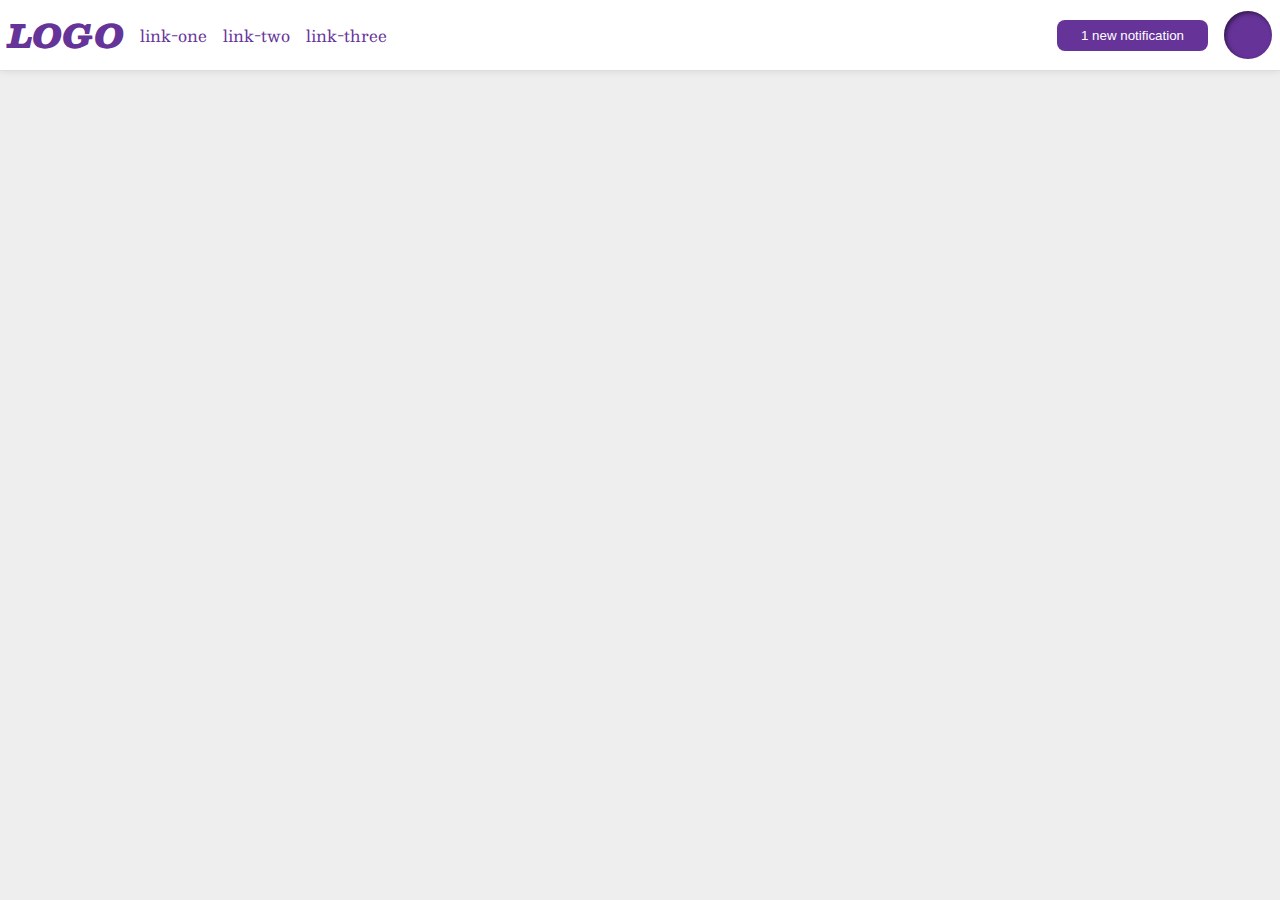
<file: flex/03-flex-header-2/index.html>
<!DOCTYPE html>
<html lang="en">
  <head>
    <meta charset="UTF-8">
    <meta http-equiv="X-UA-Compatible" content="IE=edge">
    <meta name="viewport" content="width=device-width, initial-scale=1.0">
    <title>Flex Header 2</title>
    <link rel="stylesheet" href="style.css">
  </head>
  <body>
    <div class="header">
      <div class="logo">
        LOGO
      </div>
      <div class="links">
        <ul>
          <li><a href="https://google.com">link-one</a></li>
          <li><a href="https://google.com">link-two</a></li>
          <li><a href="https://google.com">link-three</a></li>
        </ul>
      </div>
      <button class="notifications">
        1 new notification
      </button>
      <div class="profile-image"></div>
    </div>
  </body>
</html>
</file>
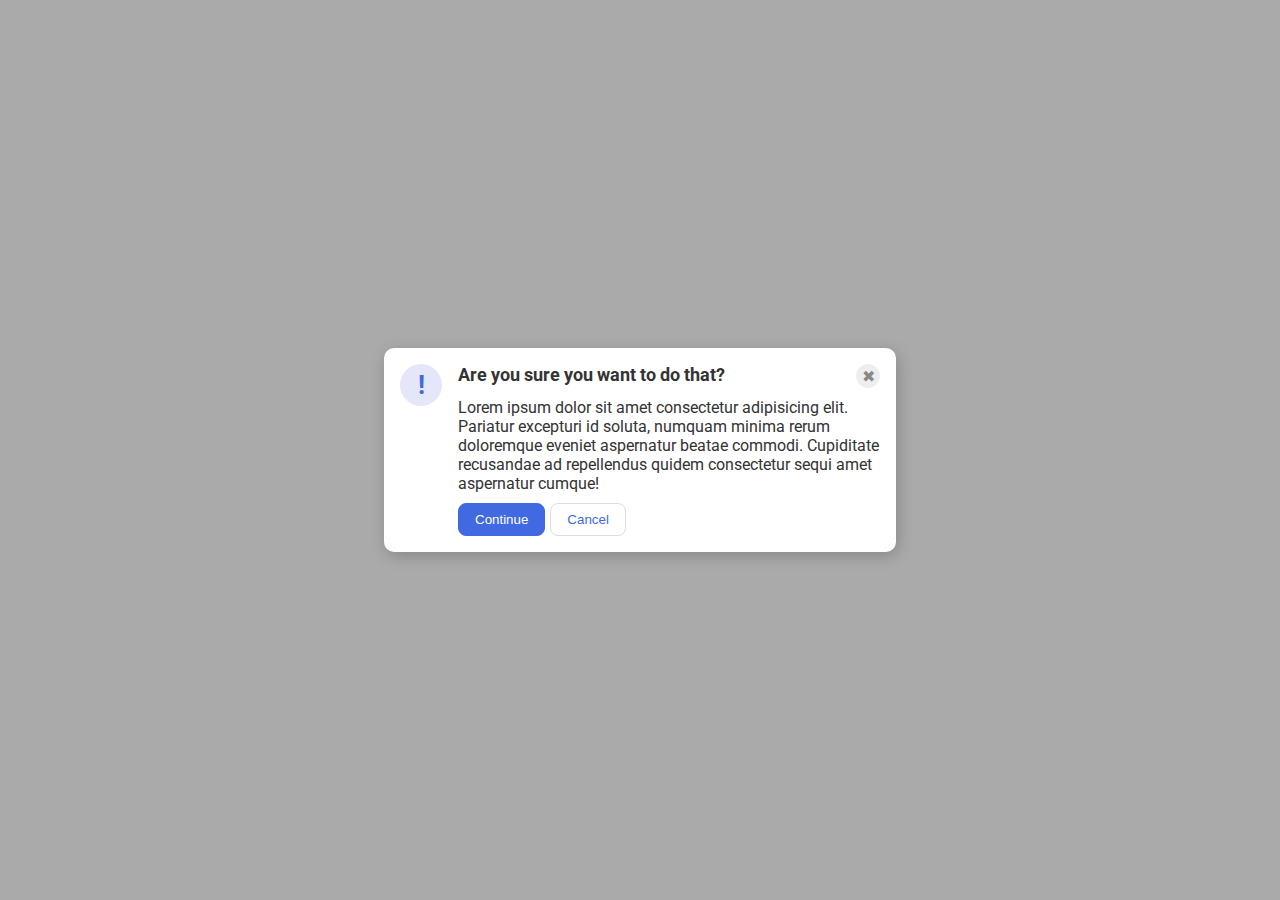
<file: flex/05-flex-modal/index.html>
<!DOCTYPE html>
<html lang="en">
  <head>
    <meta charset="UTF-8">
    <meta http-equiv="X-UA-Compatible" content="IE=edge">
    <meta name="viewport" content="width=device-width, initial-scale=1.0">
    <link rel="stylesheet" href="style.css">
    <title>Modal</title>
  </head>
  <body>
    <div class="modal">
      <div class="icon">!</div>
      <div class="right">
        <div class="row1">
          <div class="header">Are you sure you want to do that?</div>
          <button class="close-button">✖</button>
        </div>
        <div class="text">Lorem ipsum dolor sit amet consectetur adipisicing elit. Pariatur excepturi id soluta, numquam minima rerum doloremque eveniet aspernatur beatae commodi. Cupiditate recusandae ad repellendus quidem consectetur sequi amet aspernatur cumque!</div>
        <div class="row3">
          <button class="continue">Continue</button>
          <button class="cancel">Cancel</button>
        </div>
      </div>
    </div>
  </body>
</html>
</file>
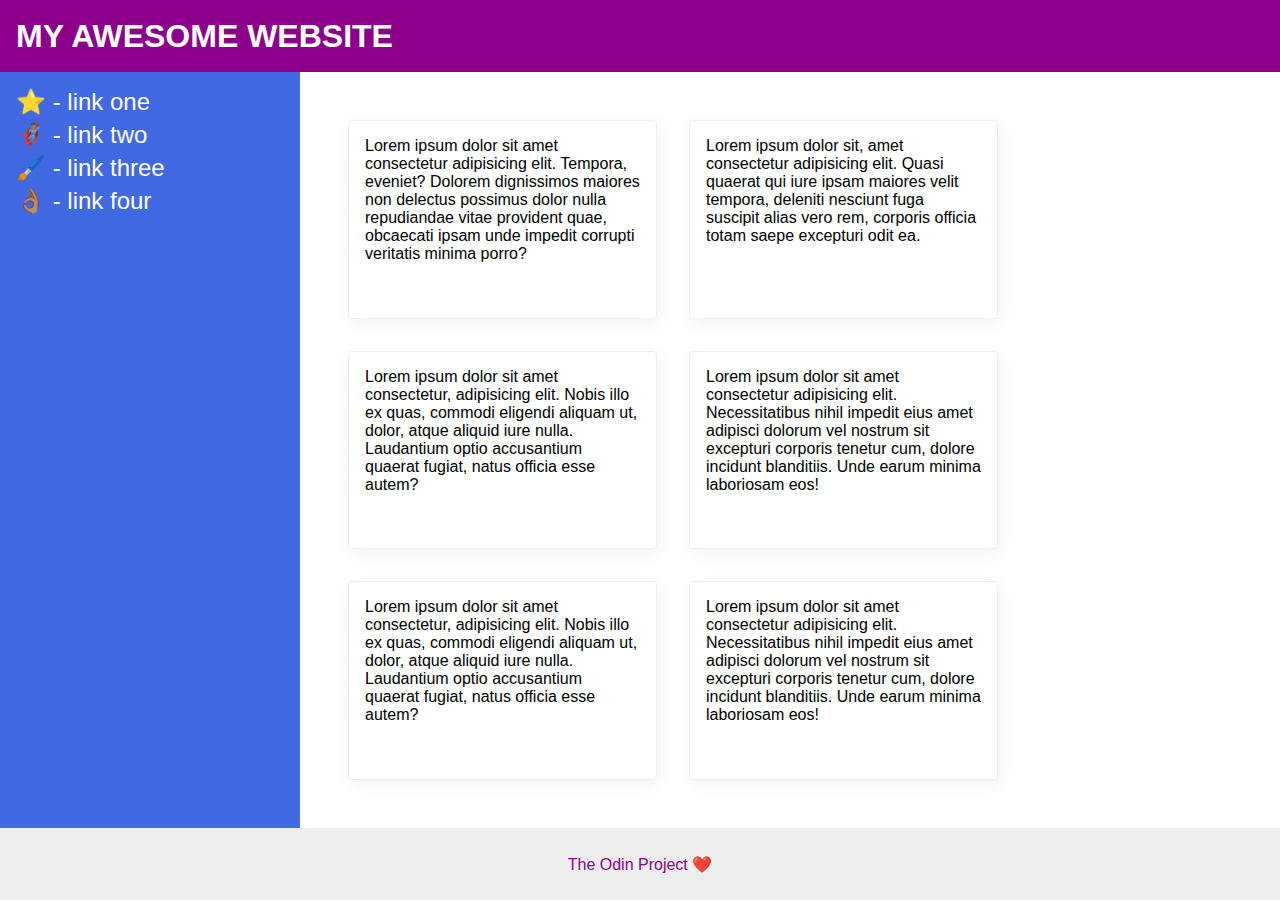
<file: flex/07-flex-layout-2/index.html>
<!DOCTYPE html>
<html lang="en">
  <head>
    <meta charset="UTF-8">
    <meta http-equiv="X-UA-Compatible" content="IE=edge">
    <meta name="viewport" content="width=device-width, initial-scale=1.0">
    <title>The Holy Grail</title>
    <link rel="stylesheet" href="style.css">
  </head>
  <body>
    <div class="header">
      <div>
        MY AWESOME WEBSITE
      </div>
    </div>
    
    <div class="content"> 
      <div class="sidebar">
        <ul>
          <li><a href="#">⭐ - link one</a></li>
          <li><a href="#">🦸🏽‍♂️ - link two</a></li>
          <li><a href="#">🖌️ - link three</a></li>
          <li><a href="#">👌🏽 - link four</a></li>
        </ul>
      </div>
      <div class="cards">
        <div class="card">Lorem ipsum dolor sit amet consectetur adipisicing elit. Tempora, eveniet? Dolorem dignissimos maiores non delectus possimus dolor nulla repudiandae vitae provident quae, obcaecati ipsam unde impedit corrupti veritatis minima porro?</div>
        <div class="card">Lorem ipsum dolor sit, amet consectetur adipisicing elit. Quasi quaerat qui iure ipsam maiores velit tempora, deleniti nesciunt fuga suscipit alias vero rem, corporis officia totam saepe excepturi odit ea.</div>
        <div class="card">Lorem ipsum dolor sit amet consectetur, adipisicing elit. Nobis illo ex quas, commodi eligendi aliquam ut, dolor, atque aliquid iure nulla. Laudantium optio accusantium quaerat fugiat, natus officia esse autem?</div>
        <div class="card">Lorem ipsum dolor sit amet consectetur adipisicing elit. Necessitatibus nihil impedit eius amet adipisci dolorum vel nostrum sit excepturi corporis tenetur cum, dolore incidunt blanditiis. Unde earum minima laboriosam eos!</div>
        <div class="card">Lorem ipsum dolor sit amet consectetur, adipisicing elit. Nobis illo ex quas, commodi eligendi aliquam ut, dolor, atque aliquid iure nulla. Laudantium optio accusantium quaerat fugiat, natus officia esse autem?</div>
        <div class="card">Lorem ipsum dolor sit amet consectetur adipisicing elit. Necessitatibus nihil impedit eius amet adipisci dolorum vel nostrum sit excepturi corporis tenetur cum, dolore incidunt blanditiis. Unde earum minima laboriosam eos!</div>
      </div>
    </div>
    
    <div class="footer">
      <div>
        The Odin Project ❤️
      </div>
    </div>
  </body>
</html>
</file>
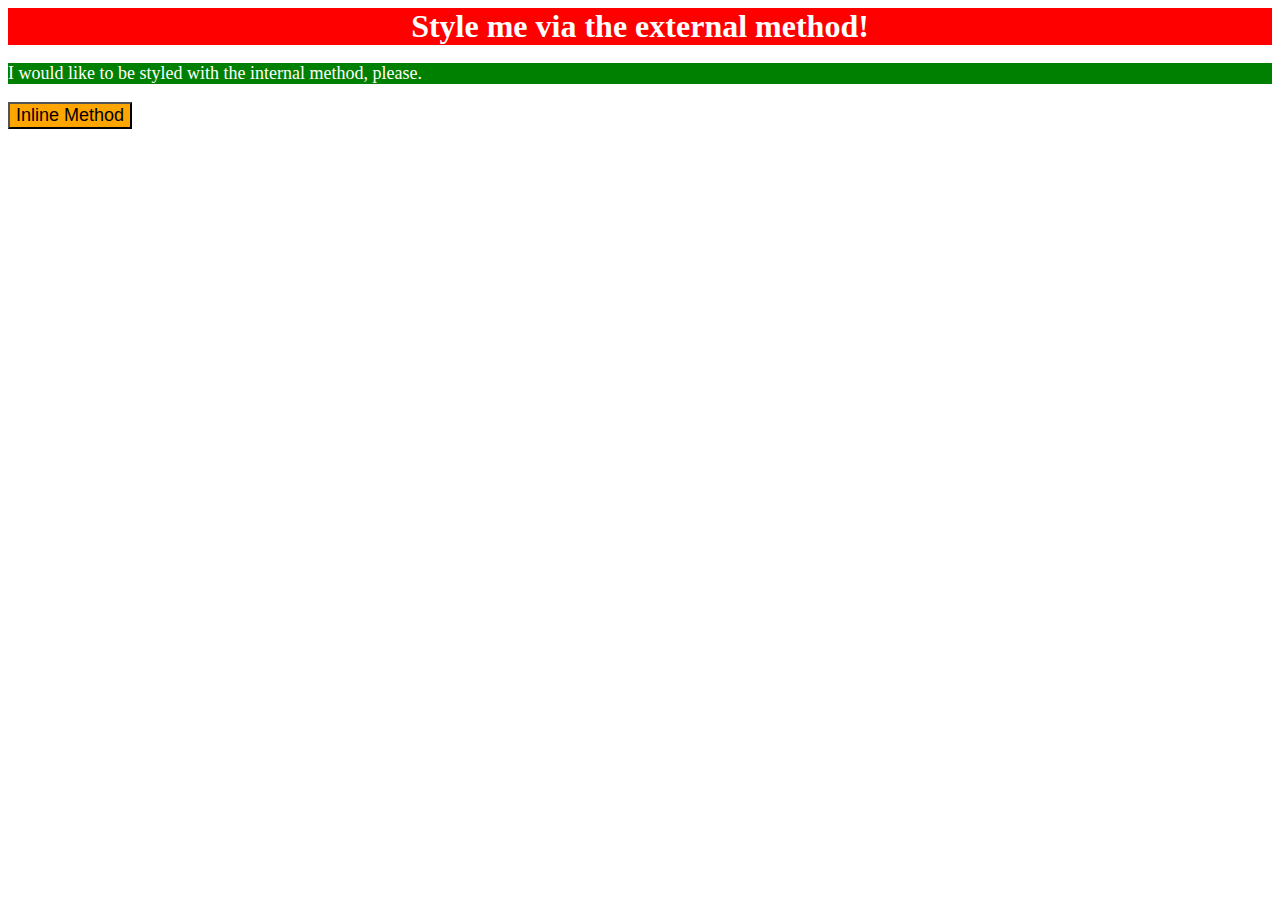
<file: foundations/01-css-methods/index.html>
<!DOCTYPE html>
<html lang="en">
  <head>
    <meta charset="UTF-8">
    <meta http-equiv="X-UA-Compatible" content="IE=edge">
    <meta name="viewport" content="width=device-width, initial-scale=1.0">
    <title>Methods for Adding CSS</title>
    <link rel="stylesheet" href="./style.css">
    <style>
      p {
        color: white;
        background-color: green;
        font-size: 18px;
      }
    </style>
  </head>
  <body>
    <div>Style me via the external method!</div>
    <p>I would like to be styled with the internal method, please.</p>
    <button style="background-color: orange; font-size: 18px;">Inline Method</button>
  </body>
</html>
</file>
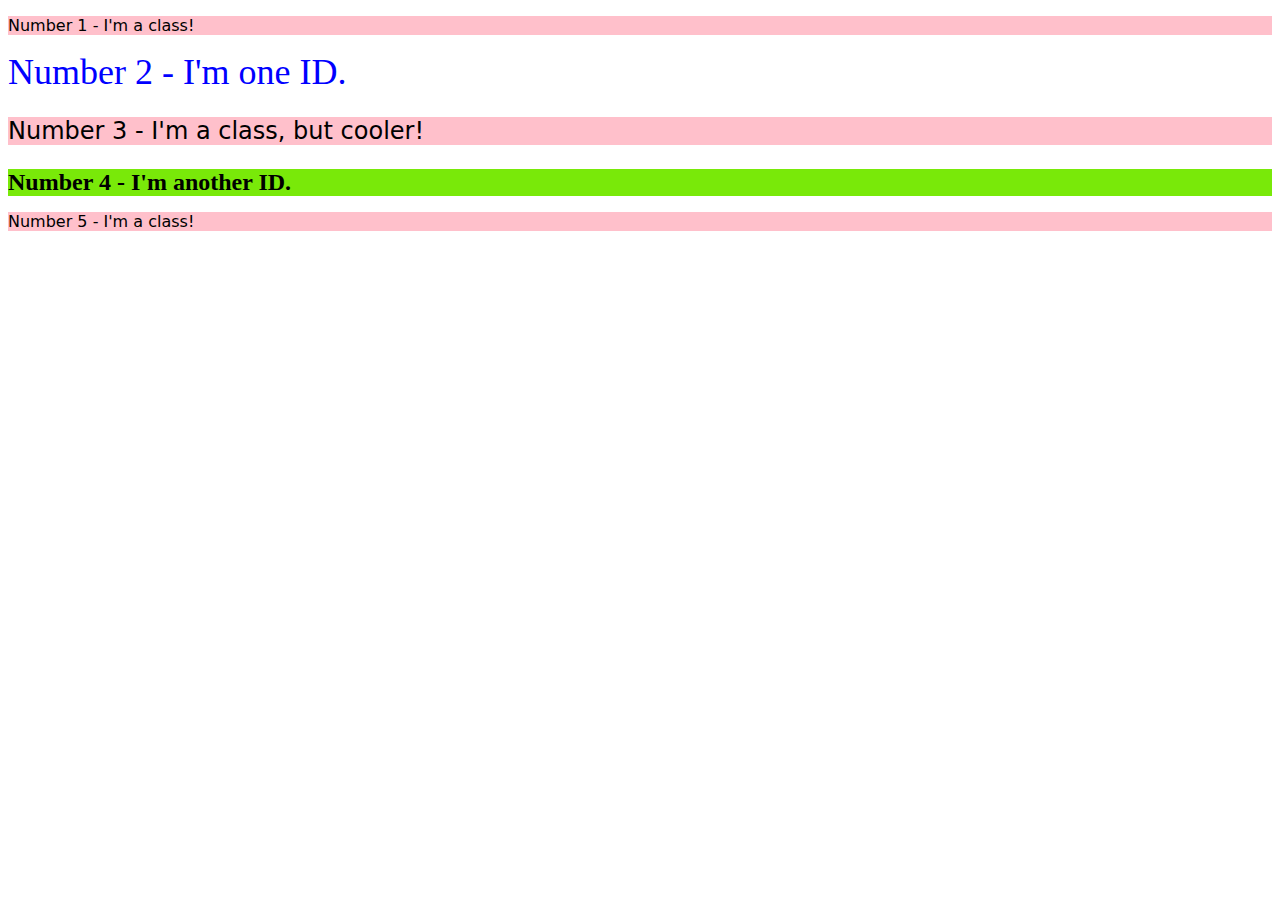
<file: foundations/02-class-id-selectors/index.html>
<!DOCTYPE html>
<html lang="en">
  <head>
    <meta charset="UTF-8">
    <meta http-equiv="X-UA-Compatible" content="IE=edge">
    <meta name="viewport" content="width=device-width, initial-scale=1.0">
    <title>Class and ID Selectors</title>
    <link rel="stylesheet" href="style.css">
  </head>
  <body>
    <p class="odd-elem">Number 1 - I'm a class!</p>
    <div id="second-elem">Number 2 - I'm one ID.</div>
    <p class="odd-elem third-elem">Number 3 - I'm a class, but cooler!</p>

    <!-- reusing the class 'third-elem' instead of adding a rule for the font-size in 'fourth-elem' since they have the same font=size;
       helps to avoid repeating code. -->
    <div id="fourth-elem" class="third-elem">Number 4 - I'm another ID.</div> 
    <p class="odd-elem">Number 5 - I'm a class!</p>
  </body>
</html>
</file>
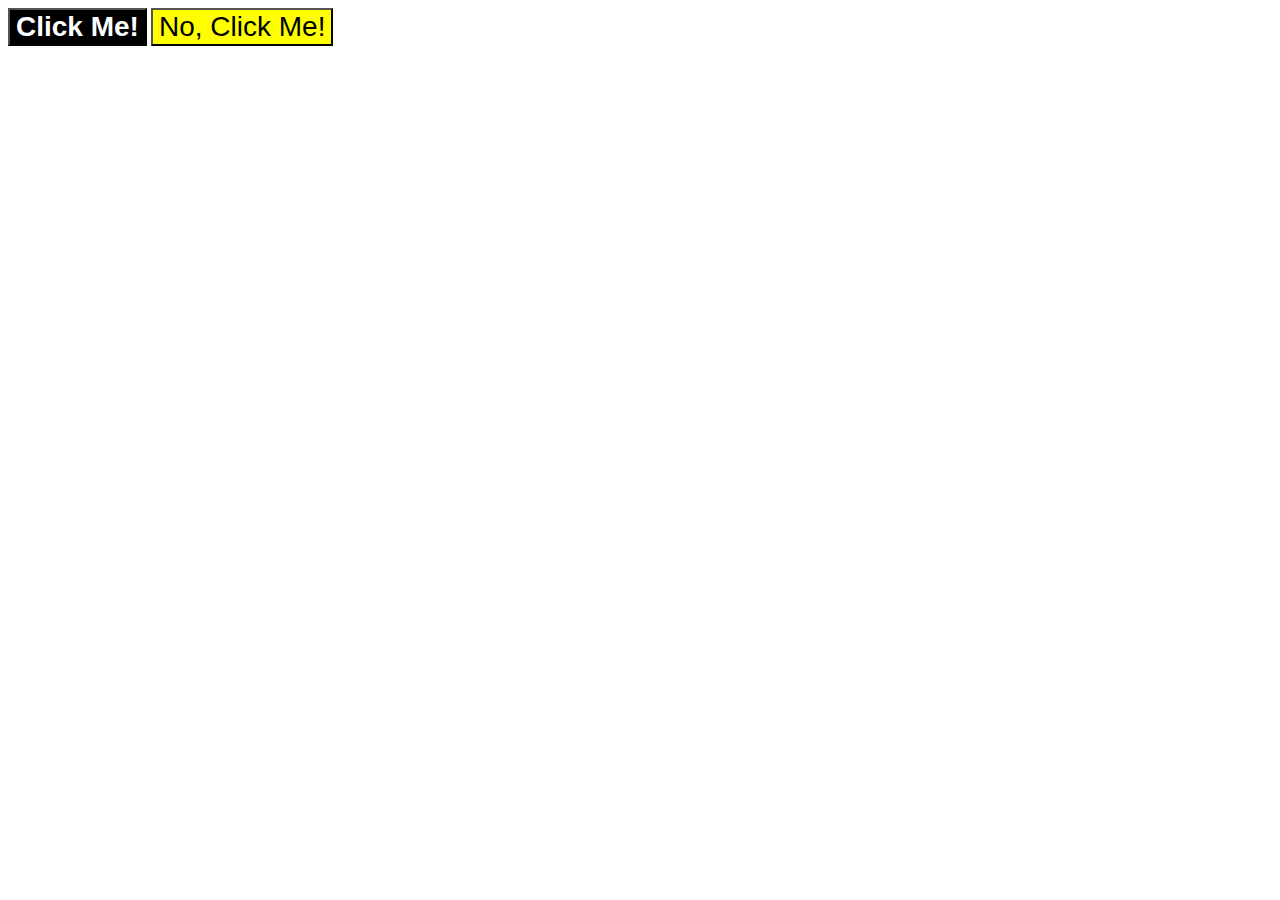
<file: foundations/03-grouping-selectors/index.html>
<!DOCTYPE html>
<html lang="en">
  <head>
    <meta charset="UTF-8">
    <meta http-equiv="X-UA-Compatible" content="IE=edge">
    <meta name="viewport" content="width=device-width, initial-scale=1.0">
    <title>Grouping Selectors</title>
    <link rel="stylesheet" href="style.css">
  </head>
  <body>
    <button class="button1">Click Me!</button>
    <button class="button2">No, Click Me!</button>
  </body>
</html>
</file>
<file: flex/03-flex-header-2/style.css>
/* this is some magical font-importing.  
you'll learn about it later. */
@import url('https://fonts.googleapis.com/css2?family=Besley:ital,wght@0,400;1,900&display=swap');

body {
  margin: 0;
  background: #eee;
  font-family: Besley, serif;
}

.header {
  background: white;
  border-bottom: 1px solid #ddd;
  box-shadow: 0 0 8px rgba(0,0,0,.1);
  display: flex;
  justify-content: flex-start;
  gap: 16px;
  align-items: center;
  padding: 8px;
}

.profile-image {
  background: rebeccapurple;
  box-shadow: inset 2px 2px 4px rgba(0,0,0,.5);
  border-radius: 50%;
  width: 48px;
  height: 48px;
}

.logo {
  color: rebeccapurple;
  font-size: 32px;
  font-weight: 900;
  font-style: italic;
}

button {
  border: none;
  border-radius: 8px;
  background: rebeccapurple;
  color: white;
  padding: 8px 24px;
  margin-left: auto;
}

a {
  /* this removes the line under our links */
  text-decoration: none;
  color: rebeccapurple;
}

ul {
  list-style-type: none;
  display: flex;
  gap: 16px;
  padding-left: 0px;
  margin: 0px;
}
</file>
<file: flex/05-flex-modal/style.css>
@import url('https://fonts.googleapis.com/css2?family=Roboto:wght@400;700&display=swap');

html, body {
  height: 100%;
}

body {
  font-family: Roboto, sans-serif;
  margin: 0;
  background: #aaa;
  color: #333;
  /* I'll give you this one for free lol */
  display: flex;
  align-items: center;
  justify-content: center;
}

.modal {
  background: white;
  width: 480px;
  border-radius: 10px;
  box-shadow: 2px 4px 16px rgba(0,0,0,.2);
  display: flex;
  padding: 16px;
}

.icon {
  color: royalblue;
  font-size: 26px;
  font-weight: 700;
  background: lavender;
  width: 42px;
  height: 42px;
  border-radius: 50%;
  display: flex;
  align-items: center;
  justify-content: center;
  flex: 0 0 auto;
}

.right {
  display: flex;
  flex-direction: column;
  margin-left: 16px;
}

.row1 {
  display: flex;
  flex-direction: row;
  margin-bottom: 10px;
}

.header {
  font-size: large;
  font-weight: bold;
}

.close-button {
  background: #eee;
  border-radius: 50%;
  color: #888;
  font-weight: 400;
  font-size: 16px;
  height: 24px;
  width: 24px;
  display: flex;
  align-items: center;
  justify-content: center;
  border: 1px solid #eee;
  padding: 0;
  flex: 0 0 auto;
  margin-left: auto;
}

.row3 {
  display: flex;
  flex-direction: row;
  justify-content: flex-start;
  gap: 5px;
  margin-top: 10px;
}

button {
  cursor: pointer;
  padding: 8px 16px;
  border-radius: 8px;
}

button.continue {
  background: royalblue;
  border: 1px solid royalblue;
  color: white;
}

button.cancel {
  background: white;
  border: 1px solid #ddd;
  color: royalblue;
}
</file>
<file: flex/07-flex-layout-2/style.css>
body {
  font-family: -apple-system, BlinkMacSystemFont, 'Segoe UI', Roboto, Oxygen, Ubuntu, Cantarell, 'Open Sans', 'Helvetica Neue', sans-serif;
  margin: 0;
  min-height: 100vh;
  display: flex;
  flex-direction: column;
}

.header {
  height: 72px;
  background: darkmagenta;
  color: white;
  display: flex;
  align-items: center;
  padding-left: 16px;
  font-weight: 900;
  font-size: 32px;
}

.content {
  display: flex;
  flex: 1;
}

.footer {
  height: 72px;
  background: #eee;
  color: darkmagenta;
  display: flex;
  justify-content: center;
  align-items: center;
}

.sidebar {
  width: 300px;
  background: royalblue;
  box-sizing: border-box;
  flex: 0 0 auto;
  padding: 16px;
}

.sidebar ul {
  display: flex;
  flex-direction: column;
  gap: 5px;
}

.cards {
  display: flex;
  flex-wrap: wrap;
  padding: 48px;
  gap: 32px;
}

.card {
  border: 1px solid #eee;
  box-shadow: 2px 4px 16px rgba(0,0,0,.06);
  border-radius: 4px;
  width: 275px;
  padding: 16px;
}

ul {
  list-style-type: none;
  padding: 0px;
  margin: 0px;
}

a {
  text-decoration: none;
  color: white;
  font-size: 24px;
}
</file>
<file: foundations/01-css-methods/style.css>
div {
    color : white;
    background-color: red;
    font-size: 32px;
    text-align: center;
    font-weight: bold;
}
</file>
<file: foundations/02-class-id-selectors/style.css>
.odd-elem{
    background-color: rgb(255, 192, 203);
    font-family: Verdana, 'DejaVu Sans', sans-serif;
}

#second-elem{
    color: rgb(0, 0, 255);
    font-size: 36px;
}

.third-elem{
    font-size: 24px;
}

#fourth-elem{
    background-color: rgb(121, 233, 9);
    font-weight: bold;
}
</file>
<file: foundations/03-grouping-selectors/style.css>
.button1, .button2{
    font-size: 28px;
    font-family: Helvetica, 'Times New Roman', sans-serif;
}

.button1{
    background-color: black;
    color: white;
    font-weight: bold;
}

.button2{
    background-color: yellow;
}
</file>
